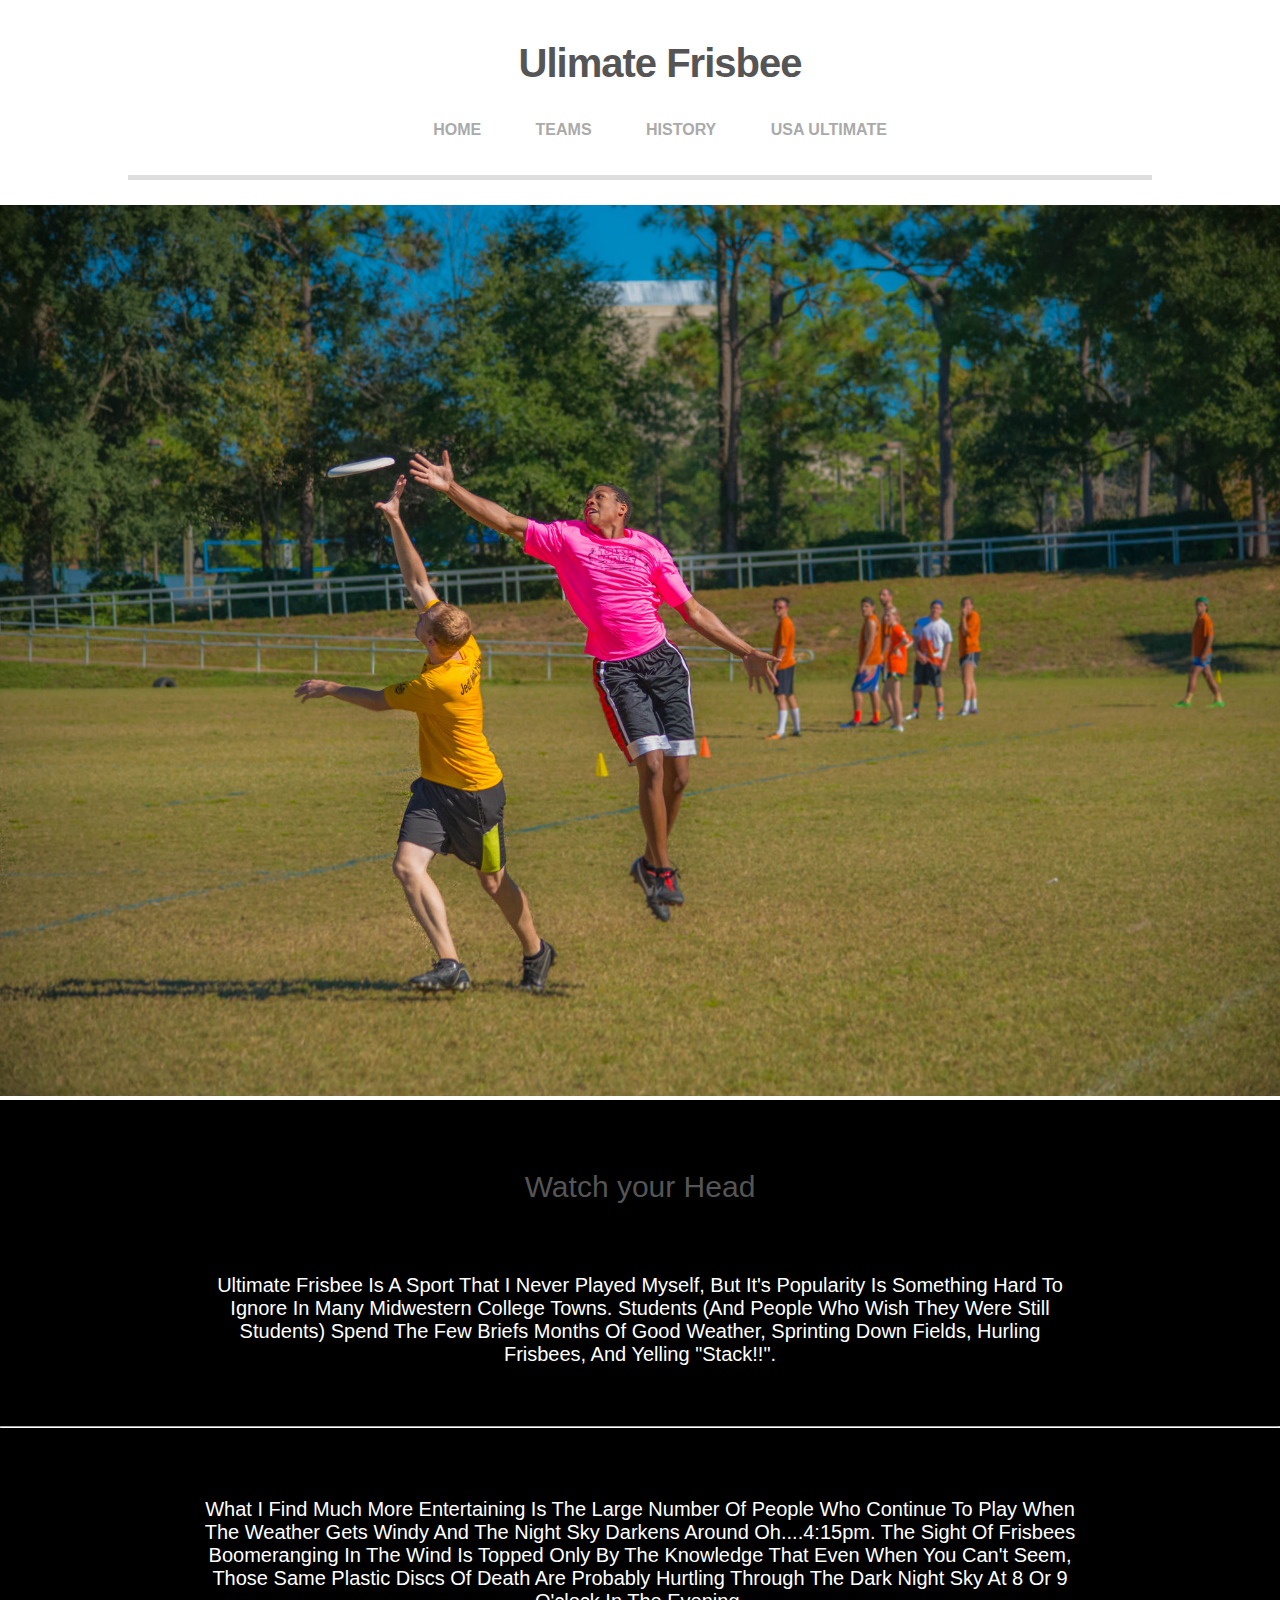
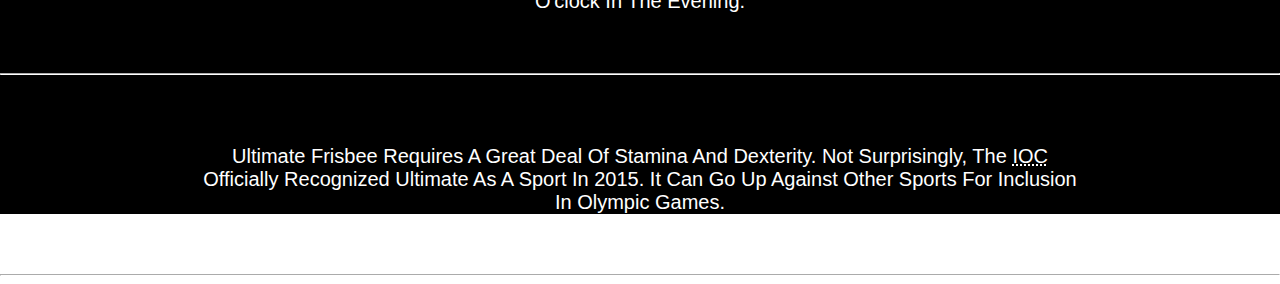
<file: index.html>
<!DOCTYPE html>
<!--suppress ALL -->
<html lang="en">
<head>
	<meta charset="UTF-8">
	<link rel="stylesheet" href="CSS/css.css">
	<title>Ultimate Frisbee - Home</title>
</head>
<body>
	<header>

		<nav class="fill">
			<ul>
				<h1>Ulimate Frisbee</h1>
				<li><a href="index.html" id="linkref" class = "active">Home</a></li>
				<li><a href="teams.html" id="linkref">Teams</a></li>
				<li><a href="history.html" id="linkref">History</a></li>
				<li><a href="http://www.usaultimate.org/index.html" id="linkref" target="_blank">USA Ultimate</a></li>
			</ul>
		</nav>
	</header>
		<main>

			<aside class = "left">
				<slider>
                    <slide><a href="https://www.flickr.com/photos/paradisecoastie/15409853738/" title="Ultimate Frisbee"><img src="images/3.jpg"  alt="Ultimate Frisbee"/> </a></slide>
<!--
                    <slide><a href="https://commons.wikimedia.org/wiki/File%3AUltimate_Frisbee_Colorado_Cup_2005.jpg"><img alt="Ultimate Frisbee Colorado Cup 2005" src="images/2.jpg"/></a></slide>
-->
				    <!--<a href="https://commons.wikimedia.org/wiki/File%3AUltimate_Frisbee%2C_Jul_2009_-_17.jpg"><img src="images/1.jpg" alt="Creative Common Ultimate Photo" title="By Ed Yourdon [CC BY-SA 2.0 (http://creativecommons.org/licenses/by-sa/2.0)], via Wikimedia Commons"></a>-->
                </slider>
            </aside>



			<section class = "right">
				<h2 class="history">Watch your Head </h2>
			<p class="blackText">Ultimate Frisbee is a sport that I never played myself, but it's popularity is something hard to ignore in many Midwestern college towns.  Students (and people who wish they were still students) spend the few briefs months of good weather, sprinting down fields, hurling frisbees, and yelling "Stack!!".</p>
                <hr>
			<p class="blackText">What I find much more entertaining is the large number of people who continue to play when the weather gets windy and the night sky darkens around oh....4:15pm.  The sight of frisbees boomeranging in the wind is topped only by the knowledge that even when you can't seem, those same plastic discs of death are probably hurtling through the dark night sky at 8 or 9 o'clock in the evening.
			</p><hr>
			<p class="blackText">Ultimate Frisbee requires a great deal of stamina and dexterity.  Not surprisingly, the <abbr title = "International Olympic Committee">IOC</abbr> officially recognized Ultimate as a sport in 2015.   It can go up against other sports for inclusion in  Olympic games.</p>
	</section><hr>
</main>
</body>
</html>
</file>
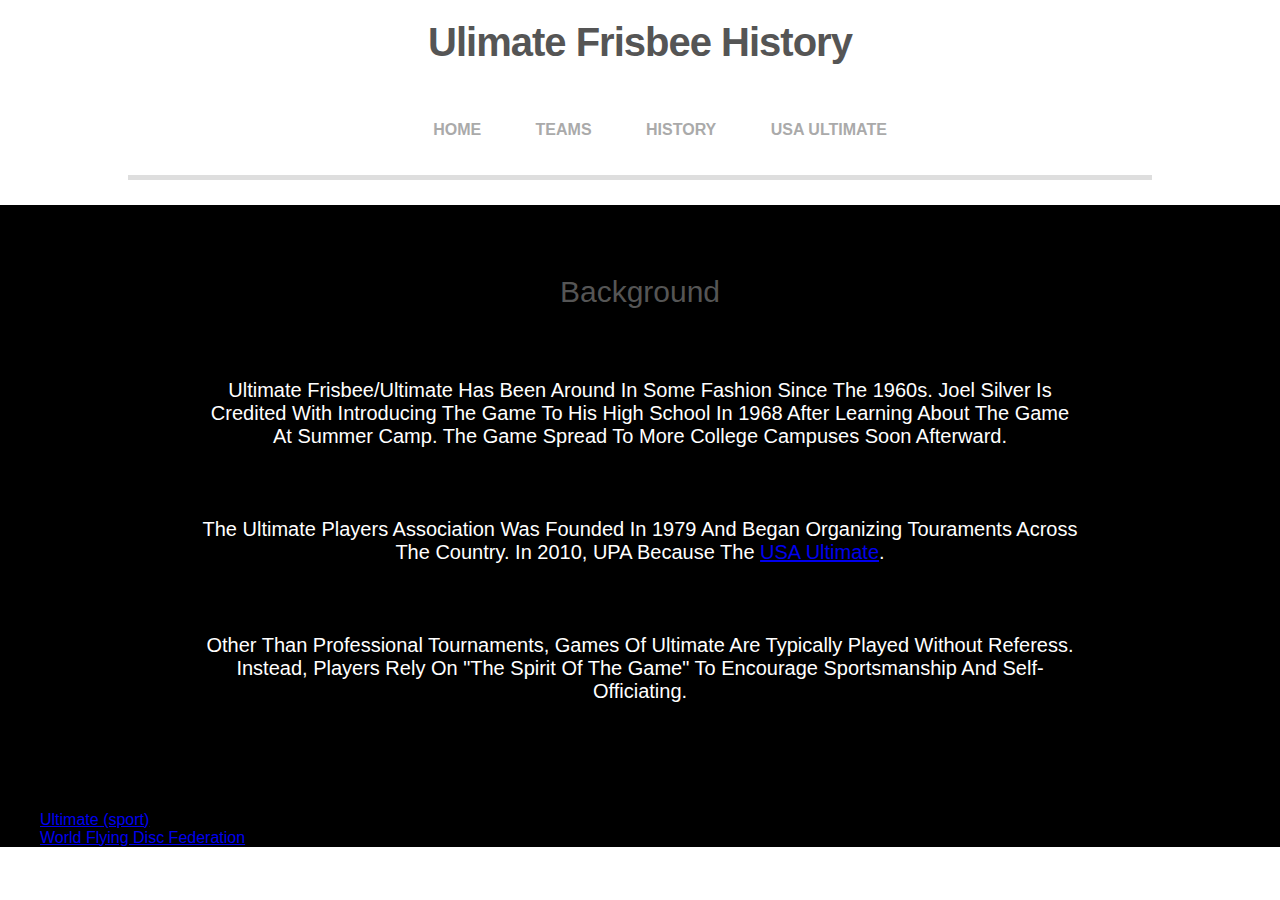
<file: history.html>
<!DOCTYPE html>
<html lang="en">
<head>
	<meta charset="UTF-8">
	<title>Ultimate Frisbee - History</title>
	<link rel="stylesheet" href="CSS/css.css">
</head>
<body>
	<header>
		<h1>Ulimate Frisbee History</h1>
		<nav class="fill">
			<ul>
				<li><a href="index.html">Home</a></li>
				<li><a href="teams.html">Teams</a></li>
				<li><a href="history.html" class = "active">History</a></li>
				<li><a href="http://www.usaultimate.org/index.html" target="_blank">USA Ultimate</a></li>
			</ul>
		</nav>
	</header>
		<main>
			<aside class = "left">
				<!--<a href="https://commons.wikimedia.org/wiki/File%3AUltimate_Frisbee%2C_Jul_2009_-_17.jpg"><img src="images/1.jpg" alt="Creative Common Ultimate Photo" title="By Ed Yourdon [CC BY-SA 2.0 (http://creativecommons.org/licenses/by-sa/2.0)], via Wikimedia Commons"/> </a>

				<a href="https://commons.wikimedia.org/wiki/File%3AUltimate_Frisbee_Colorado_Cup_2005.jpg"><img alt="Ultimate Frisbee Colorado Cup 2005" src="images/2.jpg"/></a>


				<a href="https://www.flickr.com/photos/paradisecoastie/15409853738/" title="Ultimate Frisbee"><img src="images/3.jpg"  alt="Ultimate Frisbee"></a>-->
			</aside>
		<section class = "right">

	<h2 class="history">Background</h2>
	<p class="blackText">Ultimate Frisbee/Ultimate has been around in some fashion since the 1960s.  Joel Silver is credited with introducing the game to his high school in 1968 after learning about the game at summer camp.  The game spread to more college campuses soon afterward.</p>
	<p class="blackText">The Ultimate Players Association was founded in 1979 and began organizing touraments across the country.  In 2010, UPA because the <a href = "htpp://http://www.usaultimate.org/index.html">USA Ultimate</a>.</p>
	<p class="blackText">Other than professional tournaments, games of Ultimate are typically played without referess.  Instead, players rely on "The Spirit of the Game" to encourage sportsmanship and self-officiating.</p>
	<h2>Sources</h2>

	<ul>
		<li><a href = "https://en.wikipedia.org/wiki/Ultimate_(sport)">Ultimate (sport)</a></li>
		<li><a href = "http://www.wfdf.org/">World Flying Disc Federation</a></li>
	</ul>
	</section>
</main>
</body>
</html>
</file>
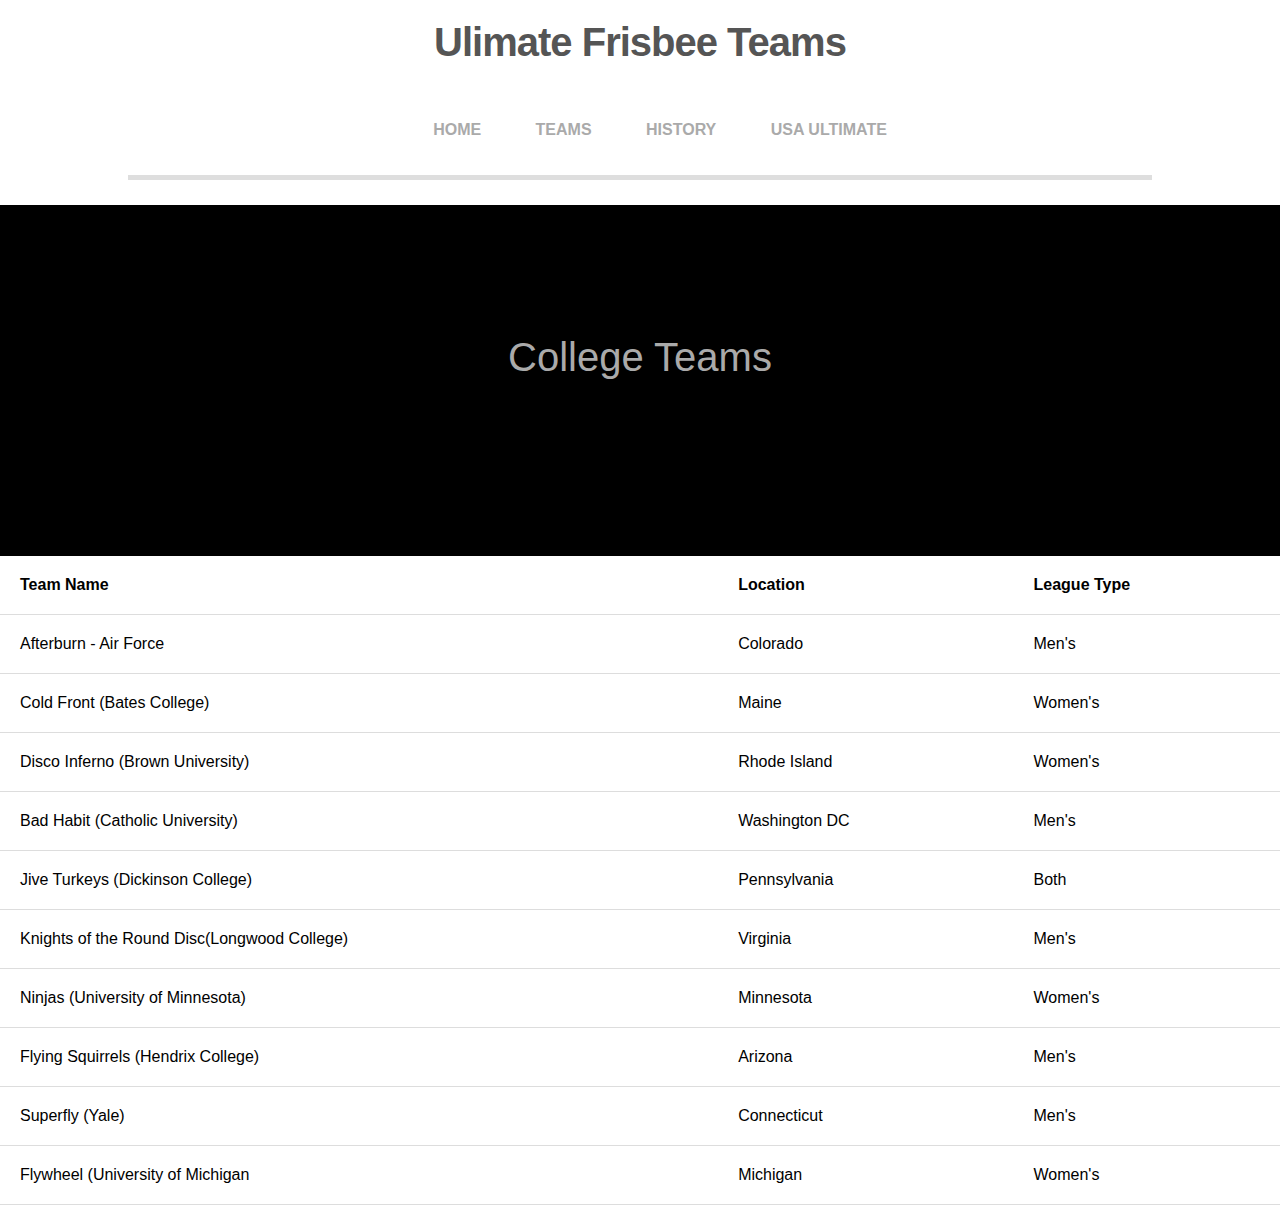
<file: teams.html>
<!DOCTYPE html>
<html lang="en">
<head>
	<meta charset="UTF-8">
	<title>Ultimate Frisbee - Teams</title>
	<link rel="stylesheet"href="CSS/css.css">
</head>
<body>
	<header>
		<h1>Ulimate Frisbee Teams</h1>
		<nav class="fill">
			<ul>
				<li><a href="index.html">Home</a></li>
				<li><a href="history.html" class = "active">Teams</a></li>
				<li><a href="history.html">History</a></li>
				<li><a href="http://www.usaultimate.org/index.html" target="_blank">USA Ultimate</a></li>
			</ul>
		</nav>
	</header>
	<main>
		<aside class = "left">
			<aside class = "left">
	<!--			<a href="https://commons.wikimedia.org/wiki/File%3AUltimate_Frisbee%2C_Jul_2009_-_17.jpg"><img src="images/1.jpg" alt="Creative Common Ultimate Photo" title="By Ed Yourdon [CC BY-SA 2.0 (http://creativecommons.org/licenses/by-sa/2.0)], via Wikimedia Commons"/> </a>
				<a href="https://commons.wikimedia.org/wiki/File%3AUltimate_Frisbee_Colorado_Cup_2005.jpg"><img alt="Ultimate Frisbee Colorado Cup 2005" src="images/2.jpg"/></a>
				<a href="https://www.flickr.com/photos/paradisecoastie/15409853738/" title="Ultimate Frisbee"><img src="images/3.jpg"  alt="Ultimate Frisbee"></a>-->
			</aside>
		<section class = "right">
			<h2 class="teamNames">College Teams</h2>
			<p>This is not meant to be a comprehensive list of all the teams, just a sampling from around the United States.  I focused on the ones that I though had cools names.</p>
			<table>
				<tr><th>Team Name</th>
					<th>Location</th>
					<th>League Type</th></tr>
				<tr>
					<td>Afterburn - Air Force</td>
					<td>Colorado</td>
					<td>Men's</td>
				</tr>
				<tr>
					<td>Cold Front (Bates College)</td>
					<td>Maine</td>
					<td>Women's</td>
				</tr>
				<tr>
					<td>Disco Inferno (Brown University)</td>
					<td>Rhode Island</td>
					<td>Women's</td>
				</tr>
				<tr>
					<td>Bad Habit (Catholic University)</td>
					<td>Washington DC</td>
					<td>Men's</td>
				</tr>
				<tr>
					<td>Jive Turkeys (Dickinson College)</td>
					<td>Pennsylvania</td>
					<td>Both</td>
				</tr>
				<tr>
					<td>Knights of the Round Disc(Longwood College)</td>
					<td>Virginia</td>
					<td>Men's</td>
				</tr>
				<tr>
					<td>Ninjas (University of Minnesota)</td>
					<td>Minnesota</td>
					<td>Women's</td>
				</tr>
				<tr>
					<td>Flying Squirrels (Hendrix College)</td>
					<td>Arizona</td>
					<td>Men's</td>
				</tr>
				<tr>
					<td>Superfly (Yale)</td>
					<td>Connecticut</td>
					<td>Men's</td>
				</tr>
				<tr>
					<td>Flywheel (University of Michigan</td>
					<td>Michigan</td>
					<td>Women's</td>
				</tr>
			</table>
		</section>
		</aside></main>
</body>
</html>
</file>
<file: CSS/css.css>
body {
    font-family: 'Roboto', sans-serif;
    padding: 0;
    margin: 0;
}

small {
    font-size: 12px;
    color: rgba(0, 0, 0, 0.4);
}

h1 {
    text-align: center;
    padding: 20px 0;
    font-weight: 800;
    margin: 0;
    letter-spacing: -1px;
    color: #555;
    font-size: 40px;
}

h2.pinkH2 {
    text-align: center;
    font-size: 30px;
    margin: 0;
    font-weight: 300;
    color:#ff6497;;
    padding-top: 70px;

}
h2.history{
    text-align: center;
    font-size: 30px;
    margin: 0;
    font-weight: 300;
    color:#555;
    padding-top: 70px;
}

h2.teamNames {
    text-align:center;
    font-size: 40px;
    margin: 30px;
    font-weight: 300;
    color: #aaaaaa;;
    padding-top: 130px;
    padding-bottom: 0px;

}

.center {
    text-align: center;
}

section {
    height: 100vh;
}

/* NAVIGATION */
nav {
    width: 80%;
    margin: 0 auto;
    background: #fff;
    padding: 5px 0;
    box-shadow: 0px 5px 0px #dedede;

}
nav ul {
    list-style: none;
    text-align: center;
}
nav ul li {
    display: inline-block;
}
nav ul li a {
    display: block;
    padding: 15px;
    text-decoration: none;
    color: #aaa;
    font-weight: 800;
    text-transform: uppercase;
    margin: 0 10px;
}
nav ul li a,
nav ul li a:after,
nav ul li a:before {
    transition: all .5s;
}
nav ul li a:hover {
    color: #555;
}


/* stroke */
nav.stroke ul li a,
nav.fill ul li a {
    position: relative;
}
nav.stroke ul li a:after,
nav.fill ul li a:after {
    position: absolute;
    bottom: 0;
    left: 0;
    right: 0;
    margin: auto;
    width: 0%;
    content: '.';
    color: transparent;
    background: #aaa;
    height: 1px;
}
nav.stroke ul li a:hover:after {
    width: 100%;
}

nav.fill ul li a {
    transition: all 2s;
}

nav.fill ul li a:after {
    text-align: left;
    content: '.';
    margin: 0;
    opacity: 0;
}
nav.fill ul li a:hover {
    color: #fff;
    z-index: 1;
}
nav.fill ul li a:hover:after {
    z-index: -10;
    animation: fill 1s forwards;
    -webkit-animation: fill 1s forwards;
    -moz-animation: fill 1s forwards;
    opacity: 1;
}

/* Circle */
nav.circle ul li a {
    position: relative;
    overflow: hidden;
    z-index: 1;
}
nav.circle ul li a:after {
    display: block;
    position: absolute;
    margin: 0;
    top: 0;
    bottom: 0;
    left: 0;
    right: 0;
    content: '.';
    color: transparent;
    width: 1px;
    height: 1px;
    border-radius: 50%;
    background: transparent;
}
nav.circle ul li a:hover:after {
    -webkit-animation: circle 1.5s ease-in forwards;
}

/* SHIFT */
nav.shift ul li a {
    position:relative;
    z-index: 1;
}
nav.shift ul li a:hover {
    color: #91640F;
}
nav.shift ul li a:after {
    display: block;
    position: absolute;
    top: 0;
    left: 0;
    bottom: 0;
    right: 0;
    margin: auto;
    width: 100%;
    height: 1px;
    content: '.';
    color: transparent;
    background: #F1C40F;
    visibility: unset;
    opacity: 0;
    z-index: -1;
}
nav.shift ul li a:hover:after {
    opacity: 1;
    visibility: visible;
    height: 100%;
}



/* Keyframes */
@-webkit-keyframes fill {
    0% {
        width: 0%;
        height: 1px;
    }
    50% {
        width: 100%;
        height: 1px;
    }
    100% {
        width: 100%;
        height: 100%;
        background: #000000;
    }
}

/* Keyframes */
@-webkit-keyframes circle {
    0% {
        width: 1px;
        top: 0;
        left: 0;
        bottom: 0;
        right: 0;
        margin: auto;
        height: 1px;
        z-index: -1;
        background: #eee;
        border-radius: 100%;
    }
    100% {
        background: #aaa;
        height: 5000%;
        width: 5000%;
        z-index: -1;
        top: 0;
        bottom: 0;
        left: 0;
        right: 0;
        margin: auto;
        border-radius: 0;
    }
}
img {
    max-width: 100%;
    height: auto;
    max-height: 100%;
}
p {
    display: block;
    margin: 70px 200px 60px;
    text-align: center;
    text-transform: capitalize;
    font-size: 20px;
}
aside.left{
    margin-top: 30px;
}
section.right{

    background-color:#000000;
    height: 100%;
    top: 0;
    left: 0;
    margin-bottom: 0px;

    width: 100%;
}


hr {
    display: block;
    margin: 0.5em auto;
    border: 1px inset white;
}
table {

    border-collapse: collapse;
    width: 100%;
}

th, td {
    padding: 20px;
    text-align: left;
    border-bottom: 1px solid #ddd;
    background-color: white;
}

p.blackText{
    display: block;
    margin: 70px 200px 60px;
    text-align: center;
    text-transform: capitalize;
    font-size: 20px;
    color: white;
}
</file>
